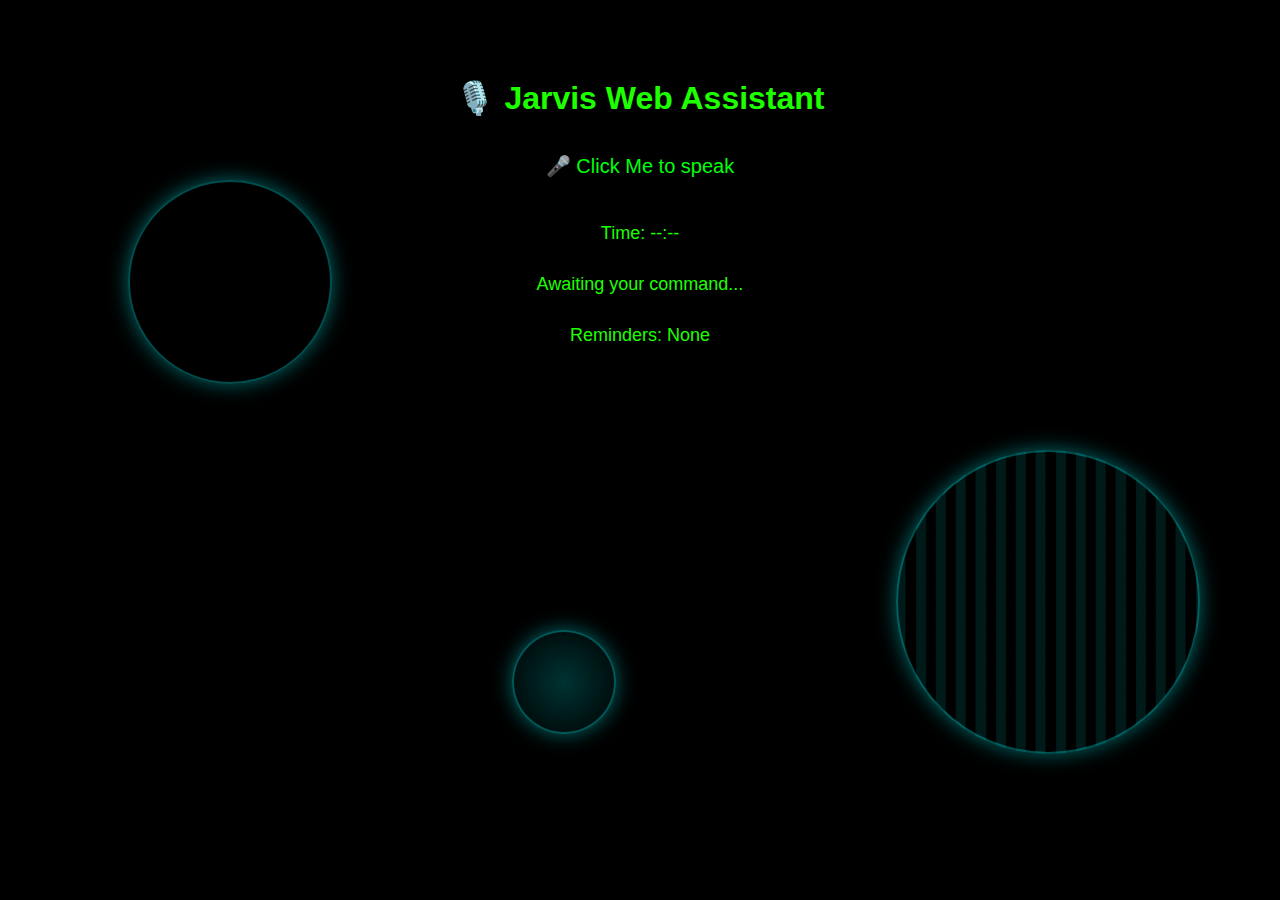
<file: index.html>
<!DOCTYPE html>
<html lang="en">
<head>
  <meta charset="UTF-8">
  <title>Jarvis Web Assistant</title>
  <style>
    body {
      font-family: Arial, sans-serif;
      background-color: #000;
      color: rgb(30, 255, 0);
      text-align: center;
      padding: 50px;
      overflow: hidden;
    }

    button {
      padding: 15px 30px;
      font-size: 20px;
      border-radius: 10px;
      border: none;
      background-color: #0000006c;
      color: rgb(0, 255, 13);
      cursor: pointer;
    }

    #output, #reminders, #clock {
      margin-top: 30px;
      font-size: 18px;
    }

    /* Holographic Effects */
    #hologram-container {
      position: absolute;
      top: 0;
      left: 0;
      width: 100%;
      height: 100%;
      pointer-events: none;
      z-index: -1;
    }

    .holo-circle, .holo-grid, .holo-wave {
      position: absolute;
      border: 2px solid rgba(0, 255, 255, 0.3);
      border-radius: 50%;
      box-shadow: 0 0 20px rgba(0, 255, 255, 0.4);
      animation: pulse 1s infinite ease-in-out;
    }

    .holo-circle {
      width: 200px;
      height: 200px;
      top: 20%;
      left: 10%;
      animation-delay: 0s;
    }

    .holo-grid {
      width: 300px;
      height: 300px;
      top: 50%;
      left: 70%;
      background: repeating-linear-gradient(
        45deg,
        rgba(0, 255, 255, 0.1),
        rgba(0, 255, 255, 0.1) 10px,
        transparent 10px,
        transparent 20px
      );
      transform: rotate(45deg);
      animation: spin 1s linear infinite;
    }

    .holo-wave {
      width: 100px;
      height: 100px;
      top: 70%;
      left: 40%;
      border-radius: 50%;
      animation: pulse 3s infinite alternate;
      background: radial-gradient(rgba(0, 255, 255, 0.2), transparent);
    }

    @keyframes pulse {
      0% {
        transform: scale(1);
        opacity: 0.4;
      }
      50% {
        transform: scale(1.2);
        opacity: 0.7;
      }
      100% {
        transform: scale(1);
        opacity: 0.4;
      }
    }

    @keyframes spin {
      from {
        transform: rotate(0deg) scale(1);
      }
      to {
        transform: rotate(360deg) scale(1.05);
      }
    }
  </style>
</head>
<body>

  <h1>🎙️ Jarvis Web Assistant</h1>
  <button onclick="startListening()">🎤 Click Me to speak</button>

  <p id="clock">Time: --:--</p>
  <p id="output">Awaiting your command...</p>
  <p id="reminders">Reminders: None</p>

  <!-- Holographic Display Elements -->
  <div id="hologram-container">
    <div class="holo-circle"></div>
    <div class="holo-grid"></div>
    <div class="holo-wave"></div>
  </div>

  <script>
    // Clock & Assistant Logic
    const clockDisplay = document.getElementById("clock");
    const remindersDisplay = document.getElementById("reminders");
    const output = document.getElementById("output");

    const synth = window.speechSynthesis;
    const recognition = new (window.SpeechRecognition || window.webkitSpeechRecognition)();
    recognition.lang = 'en-US';
    recognition.interimResults = false;

    const reminders = [];

    function updateClock() {
      const now = new Date();
      const time = now.toLocaleTimeString([], { hour: '2-digit', minute: '2-digit' });
      clockDisplay.textContent = "Time: " + time;

      reminders.forEach((reminder) => {
        if (!reminder.triggered && time === reminder.time) {
          speak("Reminder: " + reminder.text);
          reminder.triggered = true;
        }
      });
    }
    setInterval(updateClock, 1000);

    function speak(text) {
      const utter = new SpeechSynthesisUtterance(text);
      synth.speak(utter);
      output.textContent = "Jarvis: " + text;
    }

    function startListening() {
      recognition.start();
      output.textContent = "Listening...";
    }

    recognition.onresult = function(event) {
      const command = event.results[0][0].transcript.toLowerCase();
      output.textContent = "You: " + command;

      if (command.includes("remind me")) {
        const timeMatch = command.match(/\b(\d{1,2}:\d{2})\s*(am|pm)?/);
        const task = command.replace(/remind me to|at.*$/gi, "").trim();
        if (timeMatch) {
          let time = timeMatch[1];
          const period = timeMatch[2] || "";
          if (period) {
            const [hours, minutes] = time.split(":").map(Number);
            if (period === "pm" && hours < 12) time = `${hours + 12}:${minutes}`;
          }
          reminders.push({ text: task, time: time, triggered: false });
          remindersDisplay.textContent = "Reminders: " + reminders.map(r => `${r.text} at ${r.time}`).join(", ");
          speak(`Reminder set for ${task} at ${time}`);
        } else {
          speak("Please specify the time like 4:30 PM.");
        }

      } else if (command.includes("weather")) {
        const city = command.split("in")[1]?.trim() || "New York";
        getWeather(city);

      } else if (command.includes("play") && command.includes("spotify")) {
        const query = command.replace("play", "").replace("on spotify", "").trim();
        speak("Playing " + query + " on Spotify");
        window.open("https://open.spotify.com/search/" + encodeURIComponent(query), "_blank");

      } else if (command.includes("youtube")) {
        const query = command.replace("play", "").replace("on youtube", "").trim();
        speak("Searching YouTube for " + query);
        window.open("https://www.youtube.com/results?search_query=" + encodeURIComponent(query), "_blank");

      } else if (command.includes("gmail") || command.includes("check email")) {
        speak("Opening Gmail");
        window.open("https://mail.google.com", "_blank");

      } else if (command.includes("calendar")) {
        speak("Opening your Google Calendar");
        window.open("https://calendar.google.com", "_blank");

      } else if (command.includes("drive")) {
        speak("Opening Google Drive");
        window.open("https://drive.google.com", "_blank");

      } else {
        speak("Sorry, I didn't understand that.");
      }
    };

    recognition.onerror = function() {
      speak("Oops, I didn't catch that.");
    };

    function getWeather(city) {
      const apiKey = "YOUR_OPENWEATHER_API_KEY";
      const url = `https://api.openweathermap.org/data/2.5/weather?q=${encodeURIComponent(city)}&units=metric&appid=${apiKey}`;

      fetch(url)
        .then(response => response.json())
        .then(data => {
          if (data.main) {
            const weather = `The weather in ${city} is ${data.weather[0].description}, temperature is ${data.main.temp} degrees Celsius.`; 
            speak(weather);
          } else {
            speak("I couldn't find the weather for that location.");
          }
        })
        .catch(() => {
          speak("Failed to fetch the weather.");
        });
    }
  </script>
</body>
</html>
</file>
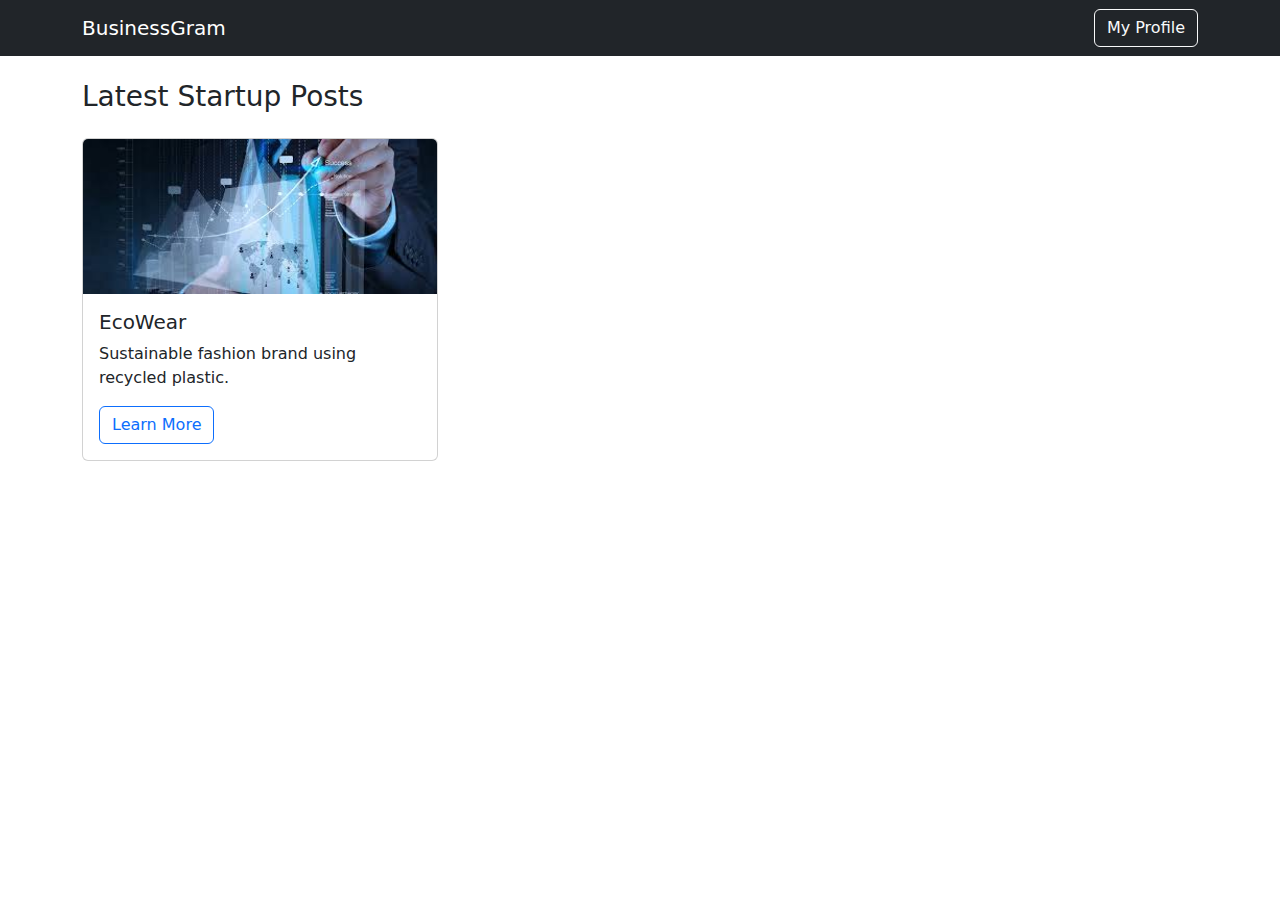
<file: 1/feed.html>
<!DOCTYPE html>
<html lang="en">
<head>
  <meta charset="UTF-8"/>
  <meta name="viewport" content="width=device-width, initial-scale=1.0"/>
  <title>Startup Feed – BusinessGram</title>
  <link href="https://cdn.jsdelivr.net/npm/bootstrap@5.3.0/dist/css/bootstrap.min.css" rel="stylesheet"/>
</head>
<body>
  <nav class="navbar navbar-expand-lg navbar-dark bg-dark">
    <div class="container">
      <a class="navbar-brand" href="#">BusinessGram</a>
      <a class="btn btn-outline-light" href="profile.html">My Profile</a>
    </div>
  </nav>

  <div class="container mt-4">
    <h3 class="mb-4">Latest Startup Posts</h3>
    <div class="row g-4">
      <!-- Post Card -->
      <div class="col-md-4">
        <div class="card">
          <img src="assets/images.jpeg" class="card-img-top" alt="Startup"/>
          <div class="card-body">
            <h5 class="card-title">EcoWear</h5>
            <p class="card-text">Sustainable fashion brand using recycled plastic.</p>
            <a href="#" class="btn btn-outline-primary">Learn More</a>
          </div>
        </div>
      </div>
      <!-- More posts... -->
    </div>
  </div>
</body>
</html>
</file>
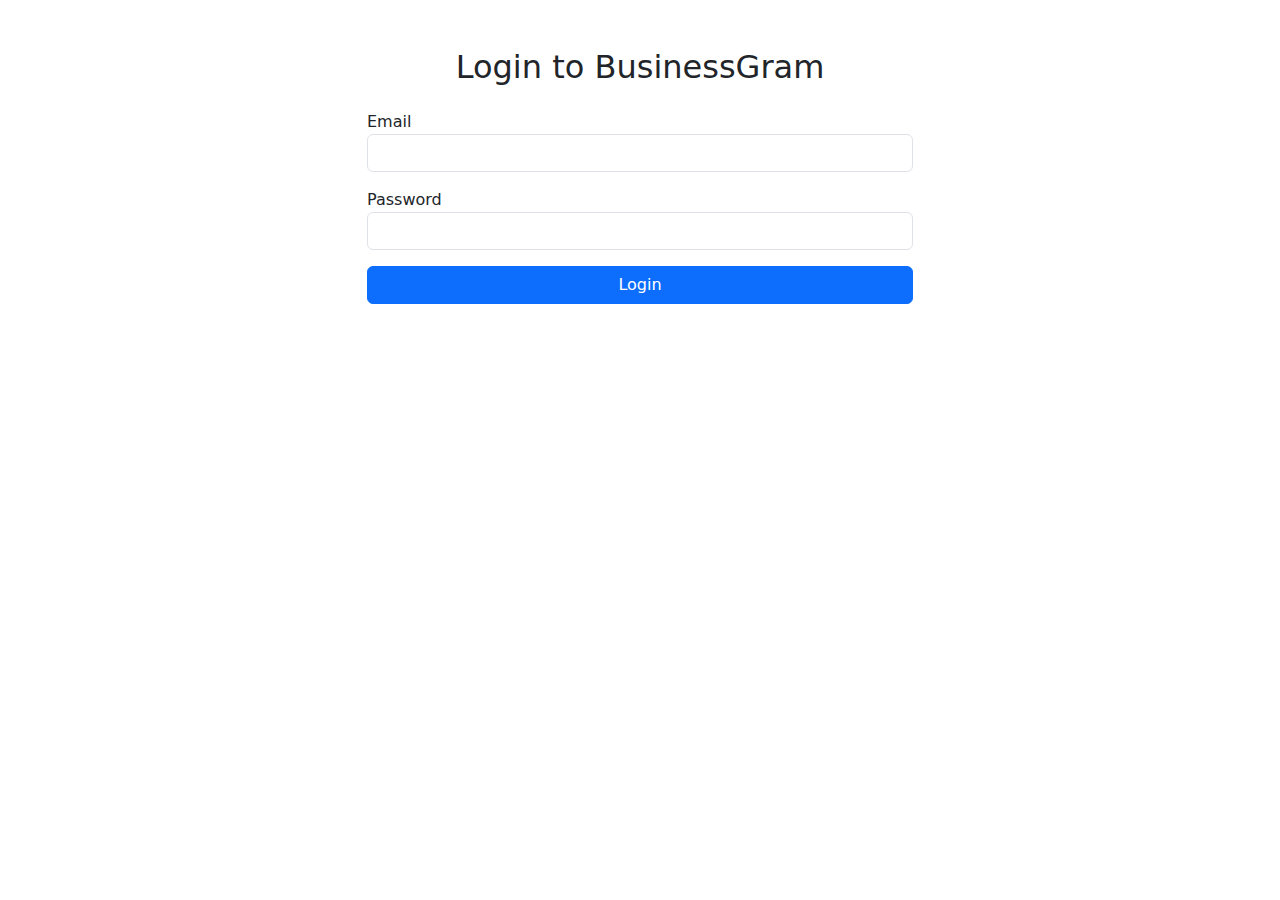
<file: 1/login.html>
<!DOCTYPE html>
<html lang="en">
<head>
  <meta charset="UTF-8" />
  <meta name="viewport" content="width=device-width, initial-scale=1.0"/>
  <title>Login – BusinessGram</title>
  <link href="https://cdn.jsdelivr.net/npm/bootstrap@5.3.0/dist/css/bootstrap.min.css" rel="stylesheet" />
</head>
<body>
  <div class="container mt-5">
    <h2 class="text-center mb-4">Login to BusinessGram</h2>
    <div class="row justify-content-center">
      <div class="col-md-6">
        <form>
          <div class="mb-3">
            <label>Email</label>
            <input type="email" class="form-control" required/>
          </div>
          <div class="mb-3">
            <label>Password</label>
            <input type="password" class="form-control" required/>
          </div>
          <button class="btn btn-primary w-100">Login</button>
        </form>
      </div>
    </div>
  </div>
</body>
</html>
</file>
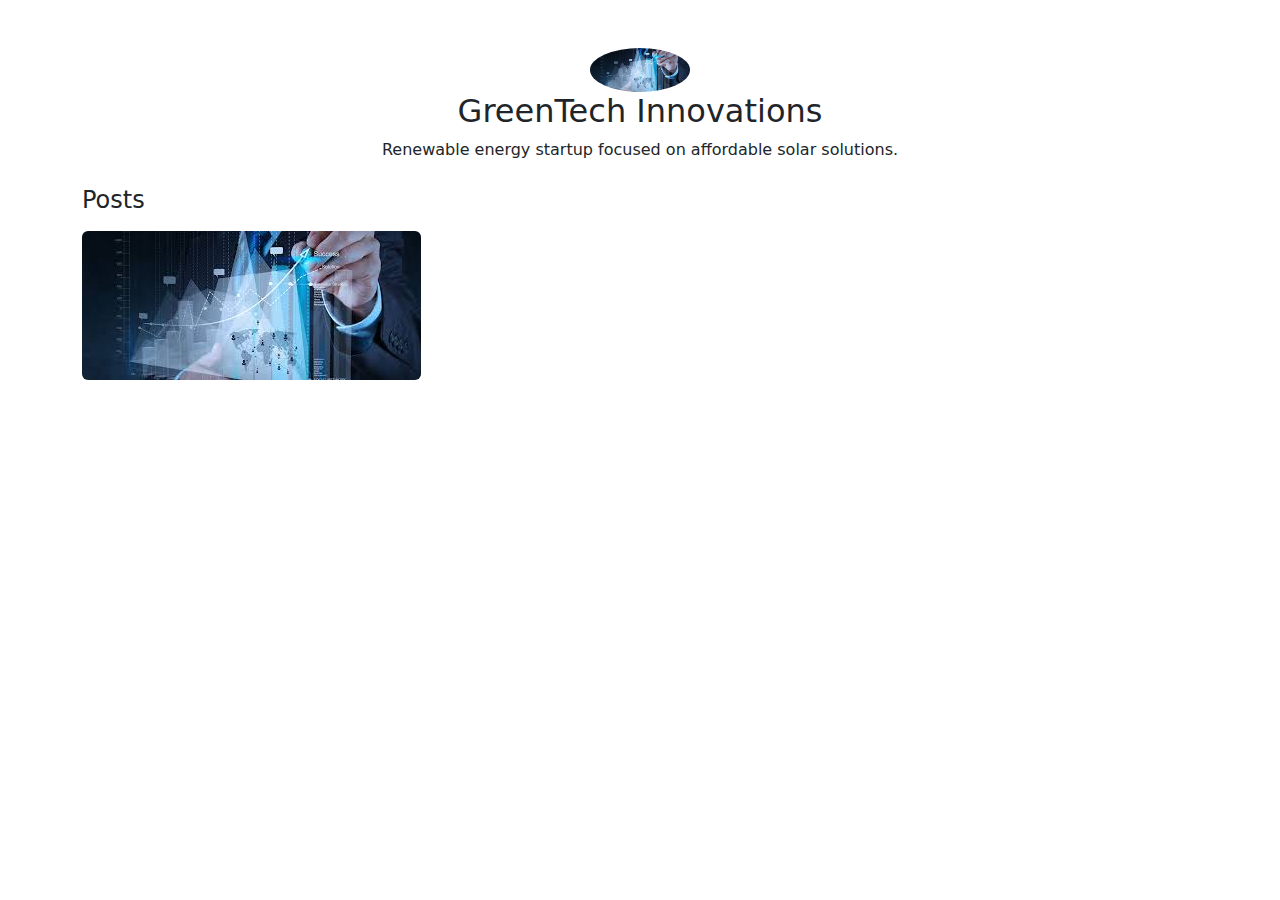
<file: 1/profile.html>
<!DOCTYPE html>
<html lang="en">
<head>
  <meta charset="UTF-8"/>
  <meta name="viewport" content="width=device-width, initial-scale=1.0"/>
  <title>My Profile – BusinessGram</title>
  <link href="https://cdn.jsdelivr.net/npm/bootstrap@5.3.0/dist/css/bootstrap.min.css" rel="stylesheet"/>
</head>
<body>
  <div class="container mt-5">
    <div class="text-center mb-4">
      <img src="assets/images.jpeg" class="rounded-circle" width="100" alt="Business Logo"/>
      <h2>GreenTech Innovations</h2>
      <p>Renewable energy startup focused on affordable solar solutions.</p>
    </div>

    <h4 class="mb-3">Posts</h4>
    <div class="row g-3">
      <div class="col-md-4">
        <img src="assets/images.jpeg" class="img-fluid rounded" />
      </div>
      <!-- Add more posts -->
    </div>
  </div>
</body>
</html>
</file>
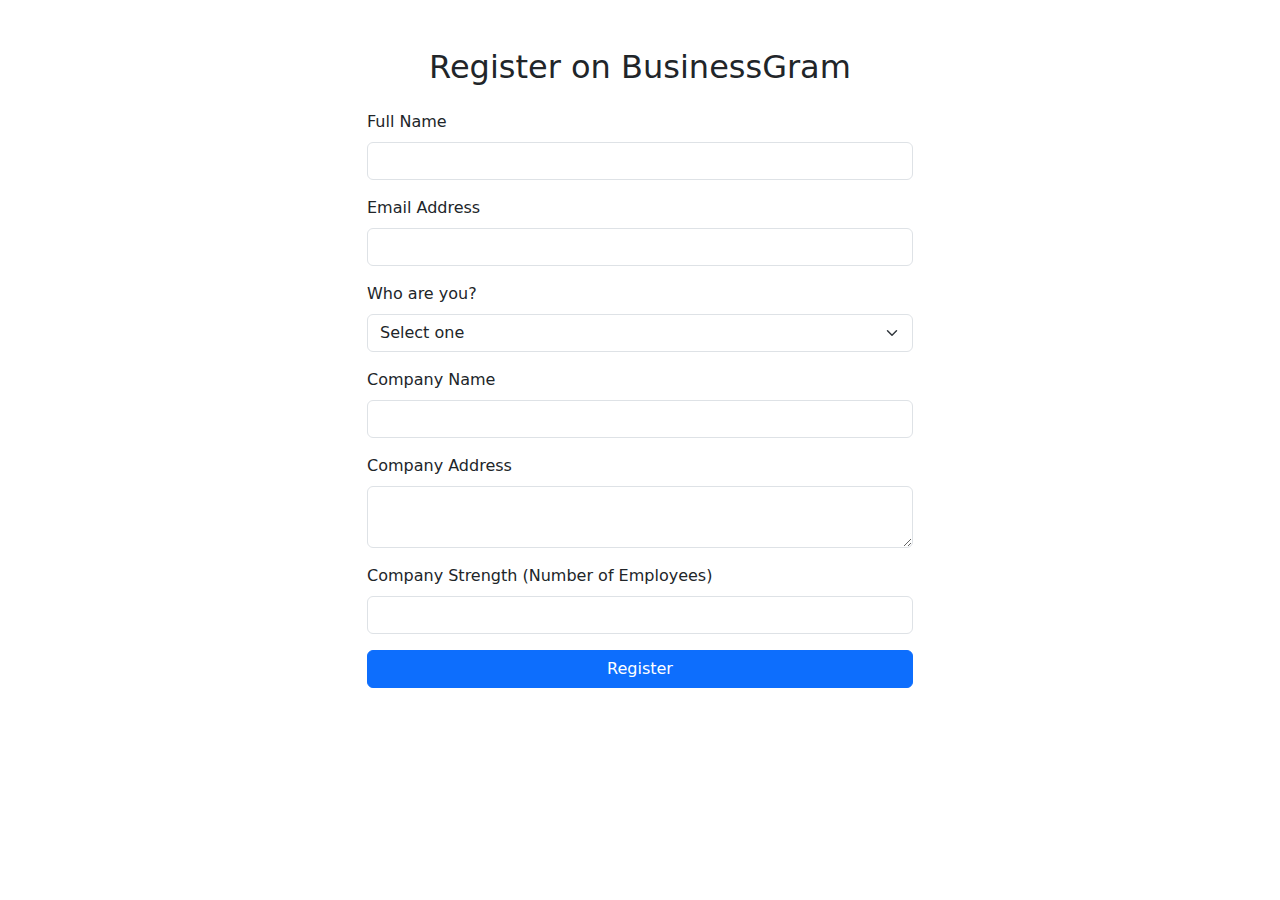
<file: 1/register.html>
<!DOCTYPE html>
<html lang="en">
<head>
  <meta charset="UTF-8" />
  <meta name="viewport" content="width=device-width, initial-scale=1.0"/>
  <title>Register – BusinessGram</title>
  <link href="https://cdn.jsdelivr.net/npm/bootstrap@5.3.0/dist/css/bootstrap.min.css" rel="stylesheet" />
</head>
<body>
  <div class="container mt-5">
    <h2 class="text-center mb-4">Register on BusinessGram</h2>
    <div class="row justify-content-center">
      <div class="col-md-8 col-lg-6">
        <form>
          <!-- Name -->
          <div class="mb-3">
            <label for="name" class="form-label">Full Name</label>
            <input type="text" id="name" class="form-control" required />
          </div>

          <!-- Email -->
          <div class="mb-3">
            <label for="email" class="form-label">Email Address</label>
            <input type="email" id="email" class="form-control" required />
          </div>

          <!-- User Type -->
          <div class="mb-3">
            <label class="form-label">Who are you?</label>
            <select class="form-select" required>
              <option selected disabled value="">Select one</option>
              <option value="investor">I am an Investor</option>
              <option value="startup">I have a Startup</option>
              <option value="business">I have a Business</option>
            </select>
          </div>

          <!-- Company Name -->
          <div class="mb-3">
            <label for="companyName" class="form-label">Company Name</label>
            <input type="text" id="companyName" class="form-control" required />
          </div>

          <!-- Company Address -->
          <div class="mb-3">
            <label for="companyAddress" class="form-label">Company Address</label>
            <textarea id="companyAddress" class="form-control" rows="2" required></textarea>
          </div>

          <!-- Company Strength -->
          <div class="mb-3">
            <label for="companyStrength" class="form-label">Company Strength (Number of Employees)</label>
            <input type="number" id="companyStrength" class="form-control" min="1" required />
          </div>

          <!-- Submit -->
          <button class="btn btn-primary w-100"><a href="../1/profile.html"></a>Register</button>
        </form>
      </div>
    </div>
  </div>

  <script src="https://cdn.jsdelivr.net/npm/bootstrap@5.3.0/dist/js/bootstrap.bundle.min.js"></script>
</body>
</html>
</file>
